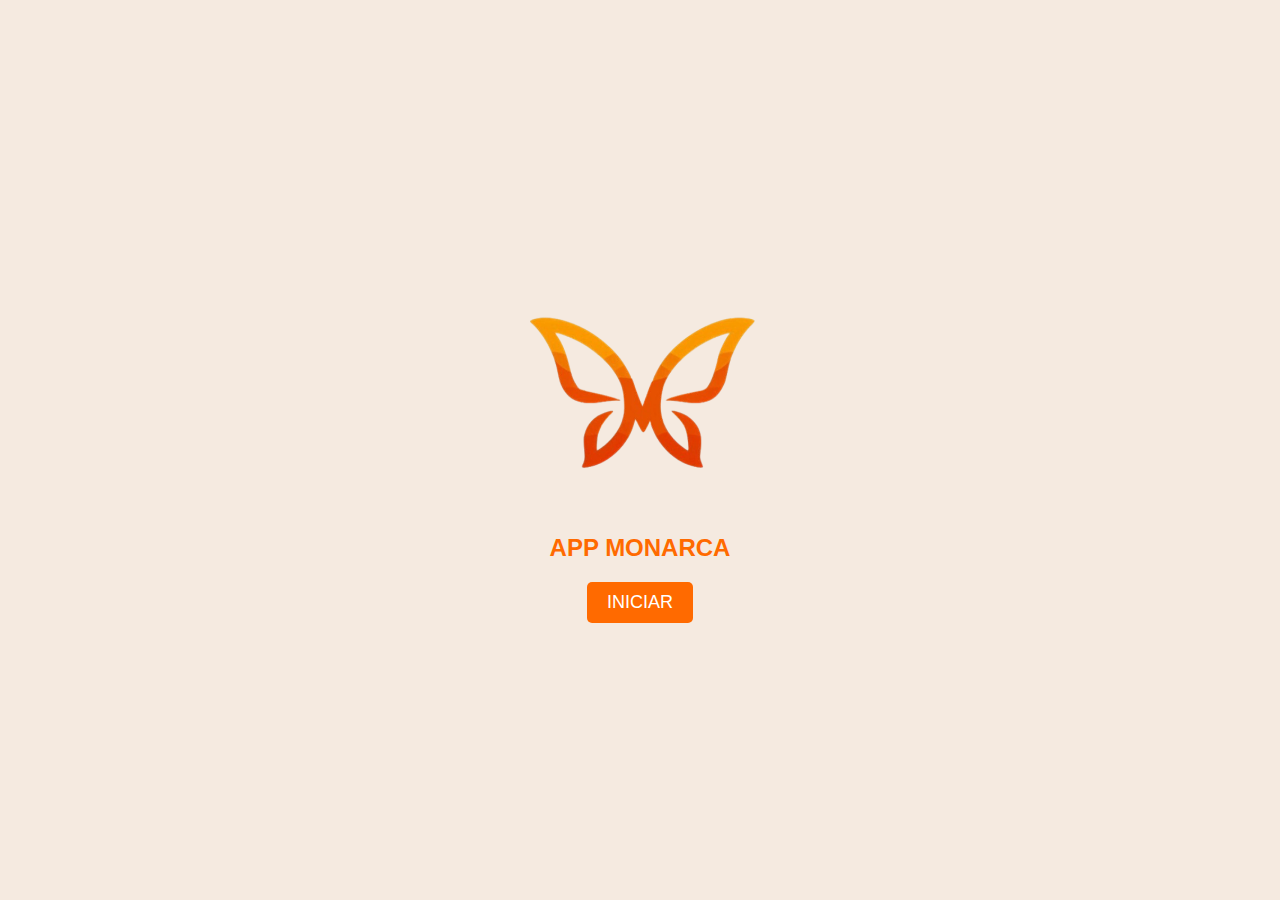
<file: index.html>
<!DOCTYPE html>
<html lang="pt-BR">
<head>
    <meta charset="UTF-8">
    <meta name="viewport" content="width=device-width, initial-scale=1.0">
    <meta name="theme-color" content="#ffffff">
    <link rel="stylesheet" href="styles.css">
    <title>App Monarca</title>
</head>
<body>
    <div class="splash-screen">
        <img src="img/logo.png.png" alt="App Monarca" class="logo">
        <h1>APP MONARCA</h1>
        <a href="PHP/login.php">
            <button id="startBtn">INICIAR</button>
        </a>
    </div>

    <script src="script.js"></script>
</body>
</html>
</file>
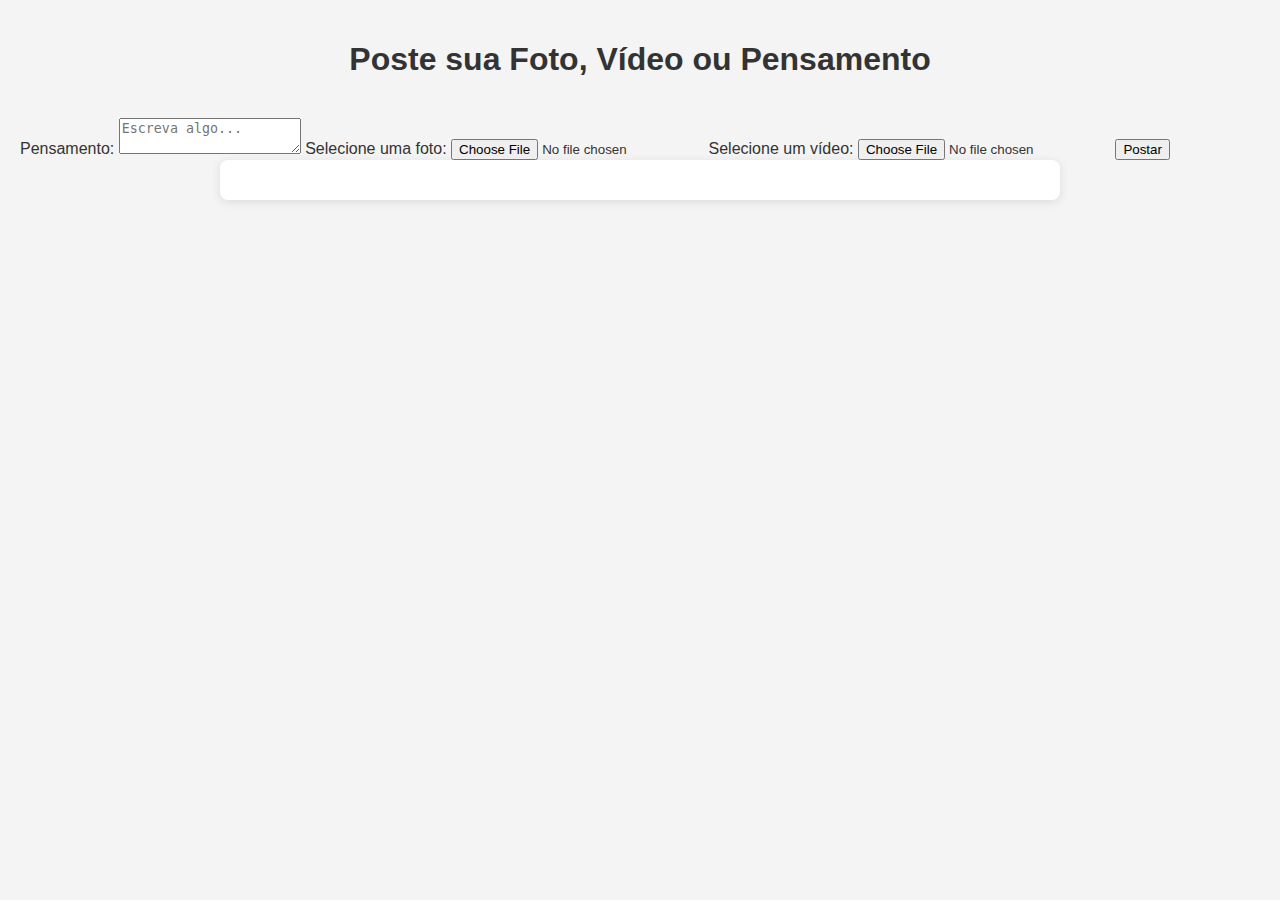
<file: post/index.html>
<!DOCTYPE html>
<html lang="pt-br">
<head>
    <meta charset="UTF-8">
    <meta name="viewport" content="width=device-width, initial-scale=1.0">
    <title>Postar Conteúdo</title>
    <link rel="stylesheet" href="style.css">
</head>
<body>
    <h1>Poste sua Foto, Vídeo ou Pensamento</h1>
    <form action="upload.php" method="POST" enctype="multipart/form-data">
        <label for="texto">Pensamento:</label>
        <textarea id="texto" name="texto" placeholder="Escreva algo..."></textarea>

        <label for="foto">Selecione uma foto:</label>
        <input type="file" id="foto" name="foto" accept="image/*">

        <label for="video">Selecione um vídeo:</label>
        <input type="file" id="video" name="video" accept="video/*">

        <button type="submit">Postar</button>
    </form>

    <div id="posts">
        <!-- <?php
            // Conectar ao banco de dados
            $conn = new mysqli('localhost', 'root', '', 'posts_db');
            if ($conn->connect_error) {
                die("Conexão falhou: " . $conn->connect_error);
            }

            // Buscar e exibir posts
            $sql = "SELECT * FROM posts ORDER BY data_postagem DESC";
            $result = $conn->query($sql);

            if ($result->num_rows > 0) {
                while($row = $result->fetch_assoc()) {
                    echo "<div class='post'>";
                    echo "<p>Pensamento: " . htmlspecialchars($row['texto']) . "</p>";
                    if ($row['foto']) {
                        echo "<img src='uploads/" . htmlspecialchars($row['foto']) . "' alt='Foto'>";
                    }
                    if ($row['video']) {
                        echo "<video src='uploads/" . htmlspecialchars($row['video']) . "' controls></video>";
                    }
                    echo "</div>";
                }
            } else {
                echo "Nenhum post ainda.";
            }

            $conn->close();
        ?> -->
    </div>
</body>
</html>
</file>
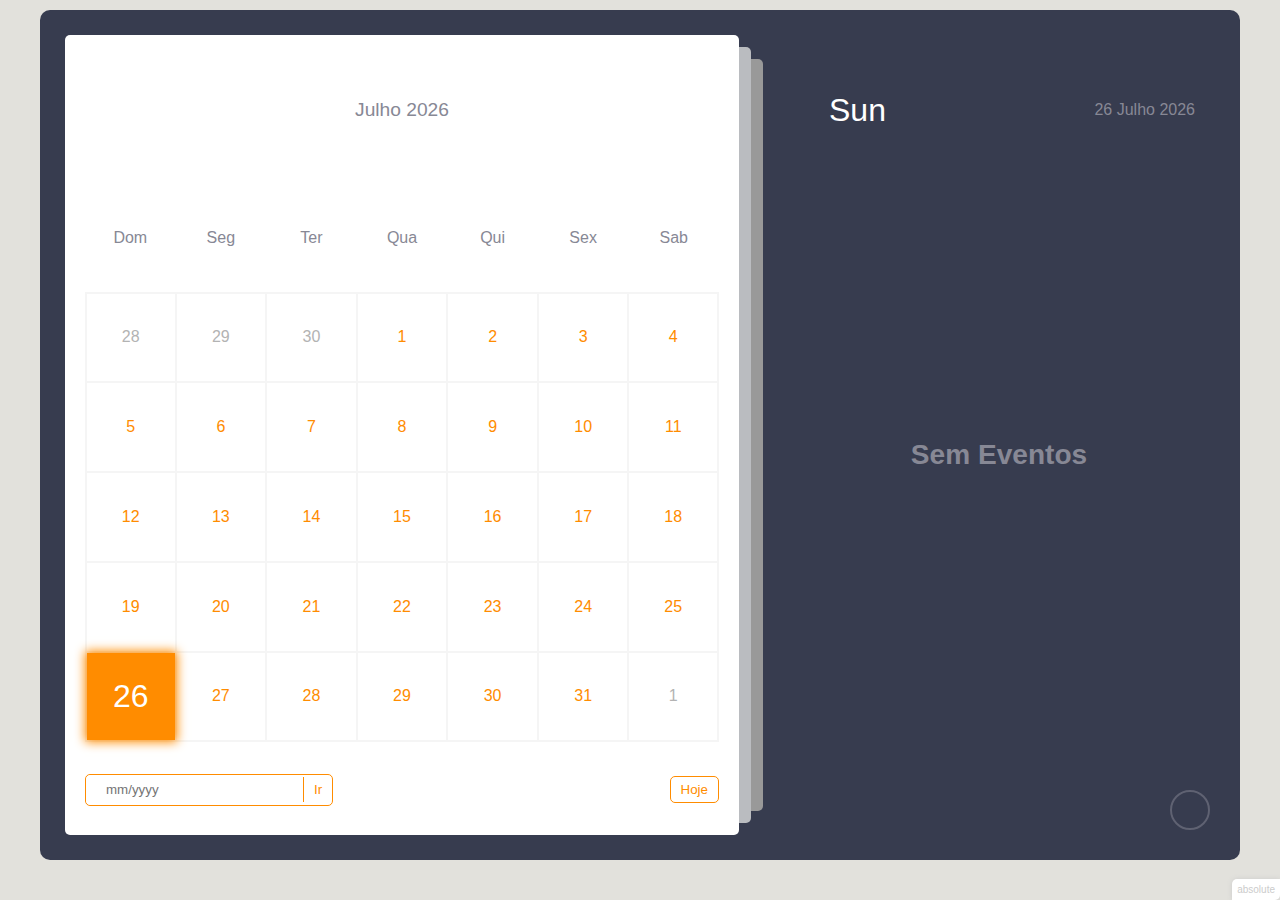
<file: calendario.html>
<!DOCTYPE html>
<html lang="en">
  <head>
    <meta charset="UTF-8" />
    <meta http-equiv="X-UA-Compatible" content="IE=edge" />
    <meta name="viewport" content="width=device-width, initial-scale=1.0" />
    <meta
      name="keywords"
      content="calendar, events, reminders, javascript, html, css, open source coding"
    />
    <link
      rel="stylesheet"
      href="https://cdnjs.cloudflare.com/ajax/libs/font-awesome/6.2.0/css/all.min.css"
      integrity="sha512-xh6O/CkQoPOWDdYTDqeRdPCVd1SpvCA9XXcUnZS2FmJNp1coAFzvtCN9BmamE+4aHK8yyUHUSCcJHgXloTyT2A=="
      crossorigin="anonymous"
      referrerpolicy="no-referrer"
    />
    <link rel="stylesheet" href="calendario.css" />
    <title>Calendario</title>
  </head>
  <body>
    <div class="container">
      <div class="left">
        <div class="calendar">
          <div class="month">
            <i class="fas fa-angle-left prev"></i>
            <div class="date">Dezembro 2015</div>
            <i class="fas fa-angle-right next"></i>
          </div>
          <div class="weekdays">
            <div>Dom</div>
            <div>Seg</div>
            <div>Ter</div>
            <div>Qua</div>
            <div>Qui</div>
            <div>Sex</div>
            <div>Sab</div>
          </div>
          <div class="days"></div>
          <div class="goto-today">
            <div class="goto">
              <input type="text" placeholder="mm/yyyy" class="date-input" />
              <button class="goto-btn">Ir</button>
            </div>
            <button class="today-btn">Hoje</button>
          </div>
        </div>
      </div>
      <div class="right">
        <div class="today-date">
          <div class="event-day">qua</div>
          <div class="event-date">12 dezembro 2024</div>
        </div>
        <div class="events"></div>
        <div class="add-event-wrapper">
          <div class="add-event-header">
            <div class="title">Adicionar Evento</div>
            <i class="fas fa-times close"></i>
          </div>
          <div class="add-event-body">
            <div class="add-event-input">
              <input type="text" placeholder="Nome do Evento" class="event-name" />
            </div>
            <div class="add-event-input">
              <input
                type="text"
                placeholder="Hora do evento"
                class="event-time-from"
              />
            </div>
            <div class="add-event-input">
              <input
                type="text"
                placeholder="Hora do evento até"
                class="event-time-to"
              />
            </div>
          </div>
          <div class="add-event-footer">
            <button class="add-event-btn">Adicionar Evento</button>
          </div>
        </div>
      </div>
      <button class="add-event">
        <i class="fas fa-plus"></i>
      </button>
    </div>
    <script src="calendario.js"></script>
  </body>
</html>
</file>
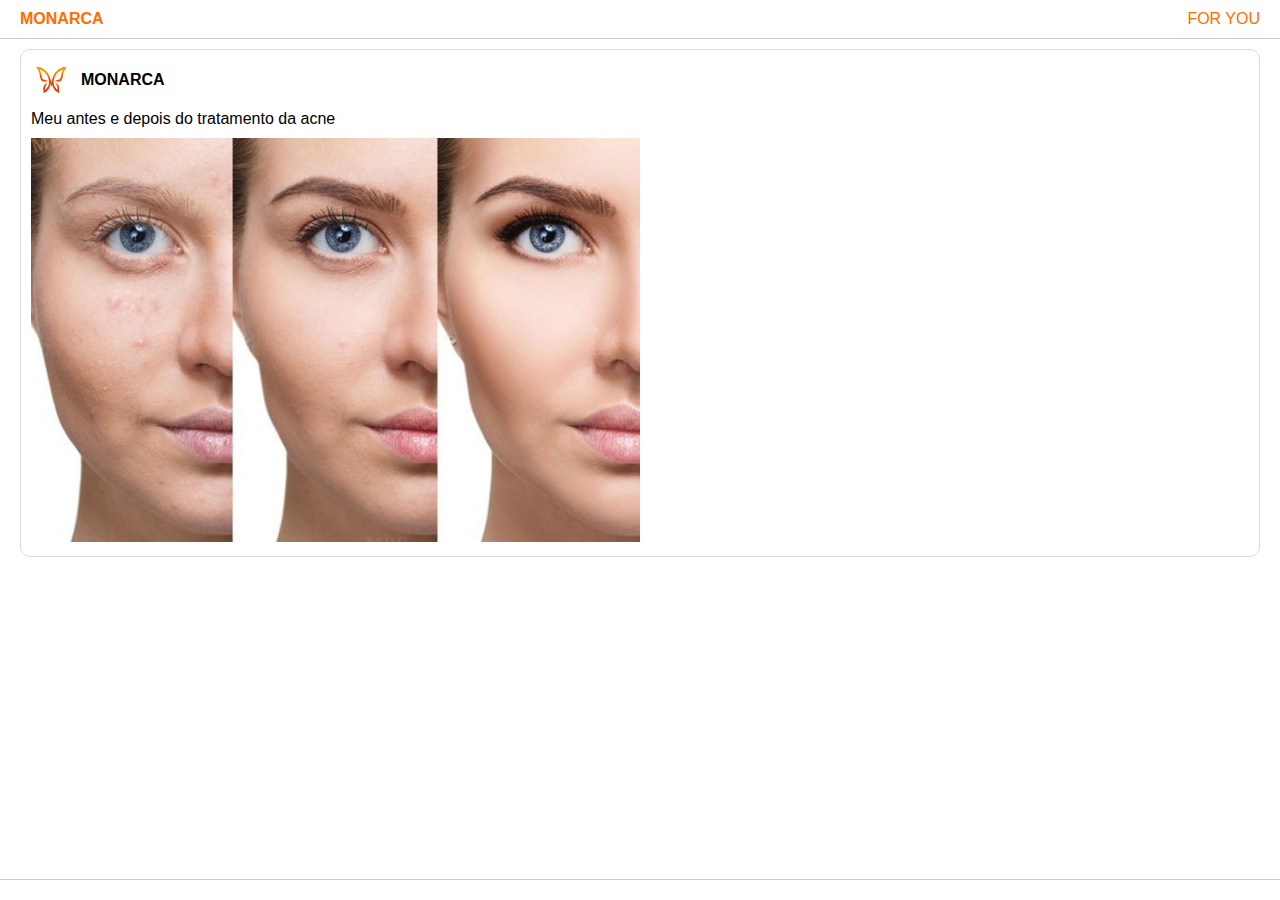
<file: fy.html>
<!DOCTYPE html>
<html lang="pt-BR">
<head>
    <meta charset="UTF-8">
    <meta name="viewport" content="width=device-width, initial-scale=1.0">
    <meta name="theme-color" content="#ffffff">
    <link rel="stylesheet" href="https://cdnjs.cloudflare.com/ajax/libs/font-awesome/6.6.0/css/all.min.css" integrity="sha512-Kc323vGBEqzTmouAECnVceyQqyqdsSiqLQISBL29aUW4U/M7pSPA/gEUZQqv1cwx4OnYxTxve5UMg5GT6L4JJg==" crossorigin="anonymous" referrerpolicy="no-referrer" />
    <link rel="manifest" href="manifest.json">
    <link rel="stylesheet" href="fy.css">
    <title>For You - App Monarca</title>
</head>
<body>
    <header>
        <div class="header-title">MONARCA</div>
        <div class="header-menu">FOR YOU</div>
    </header>

    <main>
        <!-- Post de imagem -->
        <div class="post">
            <div class="post-header">
                <img src="img/logo.png.png" alt="Logo Monarca" class="post-icon">
                <span class="post-username">MONARCA</span>
            </div>
            <div class="post-body">
                <p>Meu antes e depois do tratamento da acne</p>
                <img src="img/pele.jpg" alt="Antes e depois do tratamento" class="post1">
            </div>
        </div>     
    </main>

    <nav class="bottom-nav">
        <i class="fa-solid fa-house" style="color: FF9A00;"></i>

        <a href="videos.html">
            <i class="fa-solid fa-magnifying-glass fa-lg" ></i>
        </a>
        

        <i class="fa-solid fa-plus fa-xl"></i> 

        <a href="quiz.html">
         <i class="fa-solid fa-book-open fa-sm"></i>
        </a>

        <i class="fa-solid fa-user fa-lg"></i>
    </nav>

    <script src="app.js"></script>
</body>
</html>
</file>
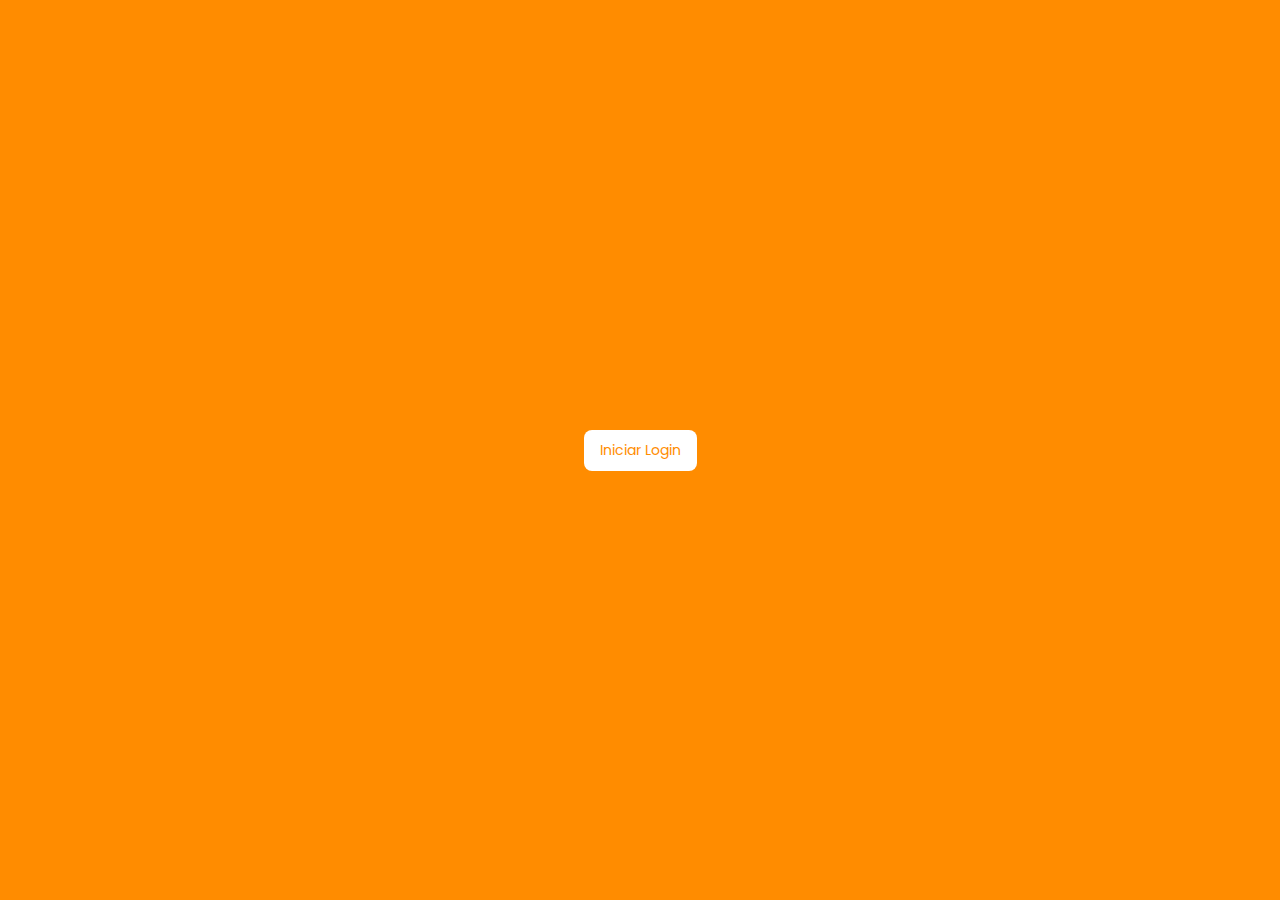
<file: login.html>
<!DOCTYPE html>
<html lang="pt-BR">
<head>
    <meta charset="UTF-8">
    <meta name="viewport" content="width=device-width, initial-scale=1.0">
    <meta name="theme-color" content="#ffffff">
    <link rel="manifest" href="manifest.json">
    <link rel="stylesheet" href="https://cdnjs.cloudflare.com/ajax/libs/font-awesome/6.6.0/css/all.min.css">
    <link rel="stylesheet" href="login.css">
    <title>Login</title>
</head>
<body>
    <button class="open-modal" data-modal="modal-1">
        Iniciar Login
    </button>

    <dialog id="modal-1">
        <form>
            <div class="modal-header">
                <h1 class="modal-title">
                    Login
                </h1>
                <button class="close-modal" data-modal="modal-1" type="button">
                    <i class="fa-solid fa-x"></i>
                </button>
            </div>
            <div class="modal-body">
                <div class="input-group">
                    <label for="email">
                        Email
                    </label>
                    <input type="email" id="email" name="email" placeholder="name@email.com">
                </div>

                <div class="input-group">
                    <label for="senha">
                        Senha
                    </label>
                    <input type="senha" id="senha" name="senha" placeholder="Digite sua senha">
                </div>
                <div class="password-options">
                    <div class="remember-password">
                        <input type="checkbox" name="remeber_password" id="remeber_password">
                        <label for="remember password">Lembrar senha</label>
                    </div>
                    <a href="#" class="forgot-password">
                        Esqueci minha senha
                    </a>
                </div>
                <button id="login_button">
                    Entrar
                </button>
                <div class="register">
                    <span>Não tem uma conta?</span>
                    <a href="#">
                        Cadastre aqui
                    </a>
                </div>
            </div>
        </form>
    </dialog>
    
    <script src="app.js"></script>
</body>
</html>
</file>
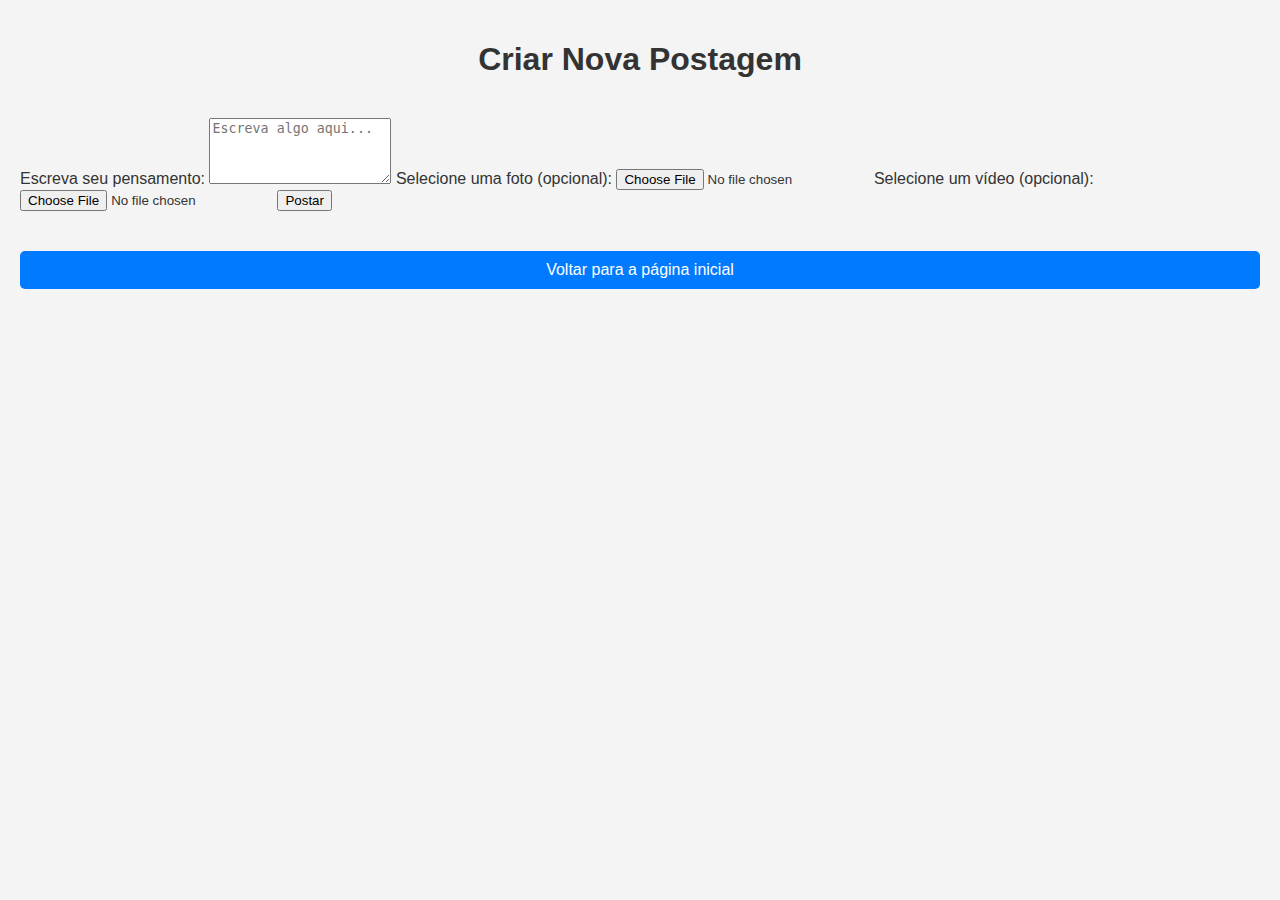
<file: post/form.html>
<!DOCTYPE html>
<html lang="pt-br">
<head>
    <meta charset="UTF-8">
    <meta name="viewport" content="width=device-width, initial-scale=1.0">
    <title>Criar Nova Postagem</title>
    <link rel="stylesheet" href="style.css">
</head>
<body>
    <h1>Criar Nova Postagem</h1>
    
    <form action="upload.php" method="POST" enctype="multipart/form-data">
        <label for="texto">Escreva seu pensamento:</label>
        <textarea id="texto" name="texto" rows="4" placeholder="Escreva algo aqui..."></textarea>

        <label for="foto">Selecione uma foto (opcional):</label>
        <input type="file" id="foto" name="foto" accept="image/*">

        <label for="video">Selecione um vídeo (opcional):</label>
        <input type="file" id="video" name="video" accept="video/*">

        <button type="submit">Postar</button>
    </form>

    <a href="../PHP/fy.php">Voltar para a página inicial</a>
</body>
</html>
</file>
<file: styles.css>
* {
    margin: 0;
    padding: 0;
    box-sizing: border-box;
    font-family: Arial, sans-serif;
}

body, html {
    height: 100%;
    display: flex;
    justify-content: center;
    align-items: center;
    background-color: #f5eae0;
}

.splash-screen {
    text-align: center;
}

.logo {
    width: 300px;
    height: auto;
    margin-bottom: 20px;
}

h1 {
    font-size: 24px;
    color: #FF6A00;
    margin-bottom: 20px;
}

button {
    padding: 10px 20px;
    border: none;
    border-radius: 5px;
    background-color: #FF6A00;
    color: #fff;
    font-size: 18px;
    cursor: pointer;
    transition: background-color 0.3s ease;
}

button:hover {
    background-color: #e65a00;
}
</file>
<file: post/style.css>
/* Estilos Gerais */
body {
    font-family: Arial, sans-serif;
    background-color: #f4f4f4;
    margin: 0;
    padding: 20px;
    color: #333;
}

h1 {
    text-align: center;
    color: #333;
    margin-bottom: 40px;
}

#posts {
    max-width: 800px;
    margin: 0 auto;
    padding: 20px;
    background-color: white;
    border-radius: 8px;
    box-shadow: 0 2px 10px rgba(0, 0, 0, 0.1);
}

/* Estilos dos Posts */
.post {
    border-bottom: 1px solid #ddd;
    padding: 20px 0;
    margin-bottom: 20px;
}

.post:last-child {
    border-bottom: none;
}

.post p {
    font-size: 1.1em;
}

img {
    max-width: 100%;
    height: auto;
    margin: 15px 0;
    border-radius: 5px;
    box-shadow: 0 1px 5px rgba(0, 0, 0, 0.1);
}

video {
    max-width: 100%;
    margin: 15px 0;
    border-radius: 5px;
    box-shadow: 0 1px 5px rgba(0, 0, 0, 0.1);
}

small {
    color: #666;
    font-size: 0.9em;
}

/* Link para criar nova postagem */
a {
    display: block;
    text-align: center;
    margin-top: 40px;
    padding: 10px 20px;
    background-color: #007BFF;
    color: white;
    text-decoration: none;
    border-radius: 5px;
}

a:hover {
    background-color: #0056b3;
}

/* Responsividade */
@media (max-width: 768px) {
    body {
        padding: 10px;
    }

    #posts {
        padding: 15px;
    }

    .post {
        padding: 15px 0;
    }
}
</file>
<file: calendario.css>
:root {
    --primary-clr: #ff8c00;
  }
  * {
    margin: 0;
    padding: 0;
    box-sizing: border-box;
    font-family: "Poppins", sans-serif;
  }
  
  ::-webkit-scrollbar {
    width: 5px;
  }
  ::-webkit-scrollbar-track {
    background: #f5f5f5;
    border-radius: 50px;
  }
  ::-webkit-scrollbar-thumb {
    background: var(--primary-clr);
    border-radius: 50px;
  }
  
  body {
    position: relative;
    min-height: 100vh;
    display: flex;
    align-items: center;
    justify-content: center;
    padding-bottom: 30px;
    background-color: #e2e1dc;
  }
  .container {
    position: relative;
    width: 1200px;
    min-height: 850px;
    margin: 0 auto;
    padding: 5px;
    color: #fff;
    display: flex;
  
    border-radius: 10px;
    background-color: #373c4f;
  }
  .left {
    width: 60%;
    padding: 20px;
  }
  .calendar {
    position: relative;
    width: 100%;
    height: 100%;
    display: flex;
    flex-direction: column;
    flex-wrap: wrap;
    justify-content: space-between;
    color: #878895;
    border-radius: 5px;
    background-color: #fff;
  }
 
  .calendar::before,
  .calendar::after {
    content: "";
    position: absolute;
    top: 50%;
    left: 100%;
    width: 12px;
    height: 97%;
    border-radius: 0 5px 5px 0;
    background-color: #d3d4d6d7;
    transform: translateY(-50%);
  }
  .calendar::before {
    height: 94%;
    left: calc(100% + 12px);
    background-color: rgb(153, 153, 153);
  }
  .calendar .month {
    width: 100%;
    height: 150px;
    display: flex;
    align-items: center;
    justify-content: space-between;
    padding: 0 50px;
    font-size: 1.2rem;
    font-weight: 500;
    text-transform: capitalize;
  }
  .calendar .month .prev,
  .calendar .month .next {
    cursor: pointer;
  }
  .calendar .month .prev:hover,
  .calendar .month .next:hover {
    color: var(--primary-clr);
  }
  .calendar .weekdays {
    width: 100%;
    height: 100px;
    display: flex;
    align-items: center;
    justify-content: space-between;
    padding: 0 20px;
    font-size: 1rem;
    font-weight: 500;
    text-transform: capitalize;
  }
  .weekdays div {
    width: 14.28%;
    height: 100%;
    display: flex;
    align-items: center;
    justify-content: center;
  }
  .calendar .days {
    width: 100%;
    display: flex;
    flex-wrap: wrap;
    justify-content: space-between;
    padding: 0 20px;
    font-size: 1rem;
    font-weight: 500;
    margin-bottom: 20px;
  }
  .calendar .days .day {
    width: 14.28%;
    height: 90px;
    display: flex;
    align-items: center;
    justify-content: center;
    cursor: pointer;
    color: var(--primary-clr);
    border: 1px solid #f5f5f5;
  }
  .calendar .days .day:nth-child(7n + 1) {
    border-left: 2px solid #f5f5f5;
  }
  .calendar .days .day:nth-child(7n) {
    border-right: 2px solid #f5f5f5;
  }
  .calendar .days .day:nth-child(-n + 7) {
    border-top: 2px solid #f5f5f5;
  }
  .calendar .days .day:nth-child(n + 29) {
    border-bottom: 2px solid #f5f5f5;
  }
  
  .calendar .days .day:not(.prev-date, .next-date):hover {
    color: #fff;
    background-color: var(--primary-clr);
  }
  .calendar .days .prev-date,
  .calendar .days .next-date {
    color: #b3b3b3;
  }
  .calendar .days .active {
    position: relative;
    font-size: 2rem;
    color: #fff;
    background-color: var(--primary-clr);
  }
  .calendar .days .active::before {
    content: "";
    position: absolute;
    top: 0;
    left: 0;
    width: 100%;
    height: 100%;
    box-shadow: 0 0 10px 2px var(--primary-clr);
  }
  .calendar .days .today {
    font-size: 2rem;
  }
  .calendar .days .event {
    position: relative;
  }
  .calendar .days .event::after {
    content: "";
    position: absolute;
    bottom: 10%;
    left: 50%;
    width: 75%;
    height: 6px;
    border-radius: 30px;
    transform: translateX(-50%);
    background-color: var(--primary-clr);
  }
  .calendar .days .day:hover.event::after {
    background-color: #fff;
  }
  .calendar .days .active.event::after {
    background-color: #fff;
    bottom: 20%;
  }
  .calendar .days .active.event {
    padding-bottom: 10px;
  }
  .calendar .goto-today {
    width: 100%;
    height: 50px;
    display: flex;
    align-items: center;
    justify-content: space-between;
    gap: 5px;
    padding: 0 20px;
    margin-bottom: 20px;
    color: var(--primary-clr);
  }
  .calendar .goto-today .goto {
    display: flex;
    align-items: center;
    border-radius: 5px;
    overflow: hidden;
    border: 1px solid var(--primary-clr);
  }
  .calendar .goto-today .goto input {
    width: 100%;
    height: 30px;
    outline: none;
    border: none;
    border-radius: 5px;
    padding: 0 20px;
    color: var(--primary-clr);
    border-radius: 5px;
  }
  .calendar .goto-today button {
    padding: 5px 10px;
    border: 1px solid var(--primary-clr);
    border-radius: 5px;
    background-color: transparent;
    cursor: pointer;
    color: var(--primary-clr);
  }
  .calendar .goto-today button:hover {
    color: #fff;
    background-color: var(--primary-clr);
  }
  .calendar .goto-today .goto button {
    border: none;
    border-left: 1px solid var(--primary-clr);
    border-radius: 0;
  }
  .container .right {
    position: relative;
    width: 40%;
    min-height: 100%;
    padding: 20px 0;
  }
  
  .right .today-date {
    width: 100%;
    height: 50px;
    display: flex;
    flex-wrap: wrap;
    gap: 10px;
    align-items: center;
    justify-content: space-between;
    padding: 0 40px;
    padding-left: 70px;
    margin-top: 50px;
    margin-bottom: 20px;
    text-transform: capitalize;
  }
  .right .today-date .event-day {
    font-size: 2rem;
    font-weight: 500;
  }
  .right .today-date .event-date {
    font-size: 1rem;
    font-weight: 400;
    color: #878895;
  }
  .events {
    width: 100%;
    height: 100%;
    max-height: 600px;
    overflow-x: hidden;
    overflow-y: auto;
    display: flex;
    flex-direction: column;
    padding-left: 4px;
  }
  .events .event {
    position: relative;
    width: 95%;
    min-height: 70px;
    display: flex;
    justify-content: center;
    flex-direction: column;
    gap: 5px;
    padding: 0 20px;
    padding-left: 50px;
    color: #fff;
    background: linear-gradient(90deg, #3f4458, transparent);
    cursor: pointer;
  }
  
  .events .event:nth-child(even) {
    background: transparent;
  }
  .events .event:hover {
    background: linear-gradient(90deg, var(--primary-clr), transparent);
  }
  .events .event .title {
    display: flex;
    align-items: center;
    pointer-events: none;
  }
  .events .event .title .event-title {
    font-size: 1rem;
    font-weight: 400;
    margin-left: 20px;
  }
  .events .event i {
    color: var(--primary-clr);
    font-size: 0.5rem;
  }
  .events .event:hover i {
    color: #fff;
  }
  .events .event .event-time {
    font-size: 0.8rem;
    font-weight: 400;
    color: #878895;
    margin-left: 15px;
    pointer-events: none;
  }
  .events .event:hover .event-time {
    color: #fff;
  }
  
  .events .event::after {
    content: "✓";
    position: absolute;
    top: 50%;
    right: 0;
    font-size: 3rem;
    line-height: 1;
    display: none;
    align-items: center;
    justify-content: center;
    opacity: 0.3;
    color: var(--primary-clr);
    transform: translateY(-50%);
  }
  .events .event:hover::after {
    display: flex;
  }
  .add-event {
    position: absolute;
    bottom: 30px;
    right: 30px;
    width: 40px;
    height: 40px;
    display: flex;
    align-items: center;
    justify-content: center;
    font-size: 1rem;
    color: #878895;
    border: 2px solid #878895;
    opacity: 0.5;
    border-radius: 50%;
    background-color: transparent;
    cursor: pointer;
  }
  .add-event:hover {
    opacity: 1;
  }
  .add-event i {
    pointer-events: none;
  }
  .events .no-event {
    width: 100%;
    height: 100%;
    display: flex;
    align-items: center;
    justify-content: center;
    font-size: 1.5rem;
    font-weight: 500;
    color: #878895;
  }
  .add-event-wrapper {
    position: absolute;
    bottom: 100px;
    left: 50%;
    width: 90%;
    max-height: 0;
    overflow: hidden;
    border-radius: 5px;
    background-color: #fff;
    transform: translateX(-50%);
    transition: max-height 0.5s ease;
  }
  .add-event-wrapper.active {
    max-height: 300px;
  }
  .add-event-header {
    width: 100%;
    height: 50px;
    display: flex;
    align-items: center;
    justify-content: space-between;
    padding: 0 20px;
    color: #373c4f;
    border-bottom: 1px solid #f5f5f5;
  }
  .add-event-header .close {
    font-size: 1.5rem;
    cursor: pointer;
  }
  .add-event-header .close:hover {
    color: var(--primary-clr);
  }
  .add-event-header .title {
    font-size: 1.2rem;
    font-weight: 500;
  }
  .add-event-body {
    width: 100%;
    height: 100%;
    display: flex;
    flex-direction: column;
    gap: 5px;
    padding: 20px;
  }
  .add-event-body .add-event-input {
    width: 100%;
    height: 40px;
    display: flex;
    align-items: center;
    justify-content: space-between;
    gap: 10px;
  }
  .add-event-body .add-event-input input {
    width: 100%;
    height: 100%;
    outline: none;
    border: none;
    border-bottom: 1px solid #f5f5f5;
    padding: 0 10px;
    font-size: 1rem;
    font-weight: 400;
    color: #373c4f;
  }
  .add-event-body .add-event-input input::placeholder {
    color: #a5a5a5;
  }
  .add-event-body .add-event-input input:focus {
    border-bottom: 1px solid var(--primary-clr);
  }
  .add-event-body .add-event-input input:focus::placeholder {
    color: var(--primary-clr);
  }
  .add-event-footer {
    display: flex;
    align-items: center;
    justify-content: center;
    padding: 20px;
  }
  .add-event-footer .add-event-btn {
    height: 40px;
    font-size: 1rem;
    font-weight: 500;
    outline: none;
    border: none;
    color: #fff;
    background-color: var(--primary-clr);
    border-radius: 5px;
    cursor: pointer;
    padding: 5px 10px;
    border: 1px solid var(--primary-clr);
  }
  .add-event-footer .add-event-btn:hover {
    background-color: transparent;
    color: var(--primary-clr);
  }
  
  
  
  @media screen and (max-width: 1000px) {
    body {
      align-items: flex-start;
      justify-content: flex-start;
    }
    .container {
      min-height: 100vh;
      flex-direction: column;
      border-radius: 0;
    }
    .container .left {
      width: 100%;
      height: 100%;
      padding: 20px 0;
    }
    .container .right {
      width: 100%;
      height: 100%;
      padding: 20px 0;
    }
    .calendar::before,
    .calendar::after {
      top: 100%;
      left: 50%;
      width: 97%;
      height: 12px;
      border-radius: 0 0 5px 5px;
      transform: translateX(-50%);
    }
    .calendar::before {
      width: 94%;
      top: calc(100% + 12px);
    }
    .events {
      padding-bottom: 340px;
    }
    .add-event-wrapper {
      bottom: 100px;
    }
  }
  @media screen and (max-width: 500px) {
    .calendar .month {
      height: 75px;
    }
    .calendar .weekdays {
      height: 50px;
    }
    .calendar .days .day {
      height: 40px;
      font-size: 0.8rem;
    }
    .calendar .days .day.active,
    .calendar .days .day.today {
      font-size: 1rem;
    }
    .right .today-date {
      padding: 20px;
    }
  }
</file>
<file: fy.css>
* {
    margin: 0;
    padding: 0;
    box-sizing: border-box;
}

body, html {
    font-family: 'Arial', sans-serif;
    background-color: #fff;
    color: #000;
}

header {
    display: flex;
    justify-content: space-between;
    padding: 10px 20px;
    background-color: #fff;
    border-bottom: 1px solid #ccc;
}

.header-title {
    font-weight: bold;
    color: #FF6D00;
}

.header-menu {
    color: #FF6D00;
}

main {
    padding: 10px 20px;
}

.post {
    background-color: #fff;
    border: 1px solid #ddd;
    border-radius: 10px;
    margin-bottom: 20px;
    padding: 10px;
}

.post-header {
    display: flex;
    align-items: center;
    margin-bottom: 10px;
}

.post-icon {
    width: 40px;
    height: 40px;
    margin-right: 10px;
}

.post-username {
    font-weight: bold;
}

.post-body p {
    margin-bottom: 10px;
}

.post-image {
    width: 100%;
    border-radius: 10px;
}

.play-button {
    position: relative;
    display: flex;
    justify-content: center;
    align-items: center;
    height: 100%;
}

.play-icon {
    width: 50px;
    position: absolute;
    top: 50%;
    transform: translateY(-50%);
}

.bottom-nav {
    display: flex;
    justify-content: space-around;
    align-items: center;
    position: fixed;
    bottom: 0;
    width: 100%;
    background-color: #fff;
    border-top: 1px solid #ccc;
    padding: 10px 0;
}

.nav-item {
    text-align: center;
}

.nav-icon {
    width: 30px;
}

.post1{
    width: 50%;
}
</file>
<file: login.css>
@import url('https://fonts.googleapis.com/css2?family=Poppins:ital,wght@0,100;0,200;0,300;0,400;0,500;0,600;0,700;0,800;0,900;1,100;1,200;1,300;1,400;1,500;1,600;1,700;1,800;1,900&display=swap');

*:not(dialog) {
    font-family: 'Poppins', sans-serif;
    margin: 0;
    padding: 0;
    box-sizing: border-box;
}

body {
    background-color: #ff8c00;
    display: flex;
    justify-content: center;
    align-items: center;
    min-height: 100vh;
}

.open-modal{
    background-color: #ffff;
    color: #ff8c00;
    border: none;
    border-radius: 8px;
    padding: 10px 16px;
    font-size: 14px;
    cursor: pointer;
}

dialog{
    border: none;
    width: 350px;
    border-radius: 24px;
    padding: 18px;
}

.modal-header{
    display: flex;
    justify-content: space-between;
    align-items: center;
    margin-bottom: 16px;
}

.modal-title{
    font-size: 20px;
    font-weight: 500;
    color: #111928;
}

.close-modal{
    cursor: pointer;
    border: none;
    background-color: transparent;
    color: #9ca3af;
    font-size: 18px;
}

.modal-body{
    display: flex;
    flex-direction: column;
    gap: 16px;
}

.input-group{
    display: flex;
    flex-direction: column;
    gap: 2px;
}

.input-group label{
    font-size: 14px;
    font-weight: 500;
    color: #111928;
}

.input-group input{
    border: 1px solid #d1d5db;
    background-color: #f9fafb;
    border-radius: 8px;
    padding: 10px 16px;
}

.input-group input:focus{
    outline: 1px solid #ff8c00;
}

.password-options{
    display: flex;
    justify-content: space-between;
    align-items: center;
}

.remember-password{
    display: flex;
    align-items: center;
    gap: 4px;
    font-size: 14px;
    color: #111928;
}

.forgot-password{
    font-size: 12px;
    color: #FFA500	;
    text-decoration: none;
}

#login_button{
    background-color: #ff8c00;
    color: #ffff;
    border: none;
    border-radius: 8px;
    padding: 10px 16px;
    font-size: 14px;
    cursor: pointer;
}

.register span{
    font-size: 14px;
    color: #6b7280;
}

.register a{
    font-size: 14px;
    color: #FFA500	;
    text-decoration: none;
}
</file>
